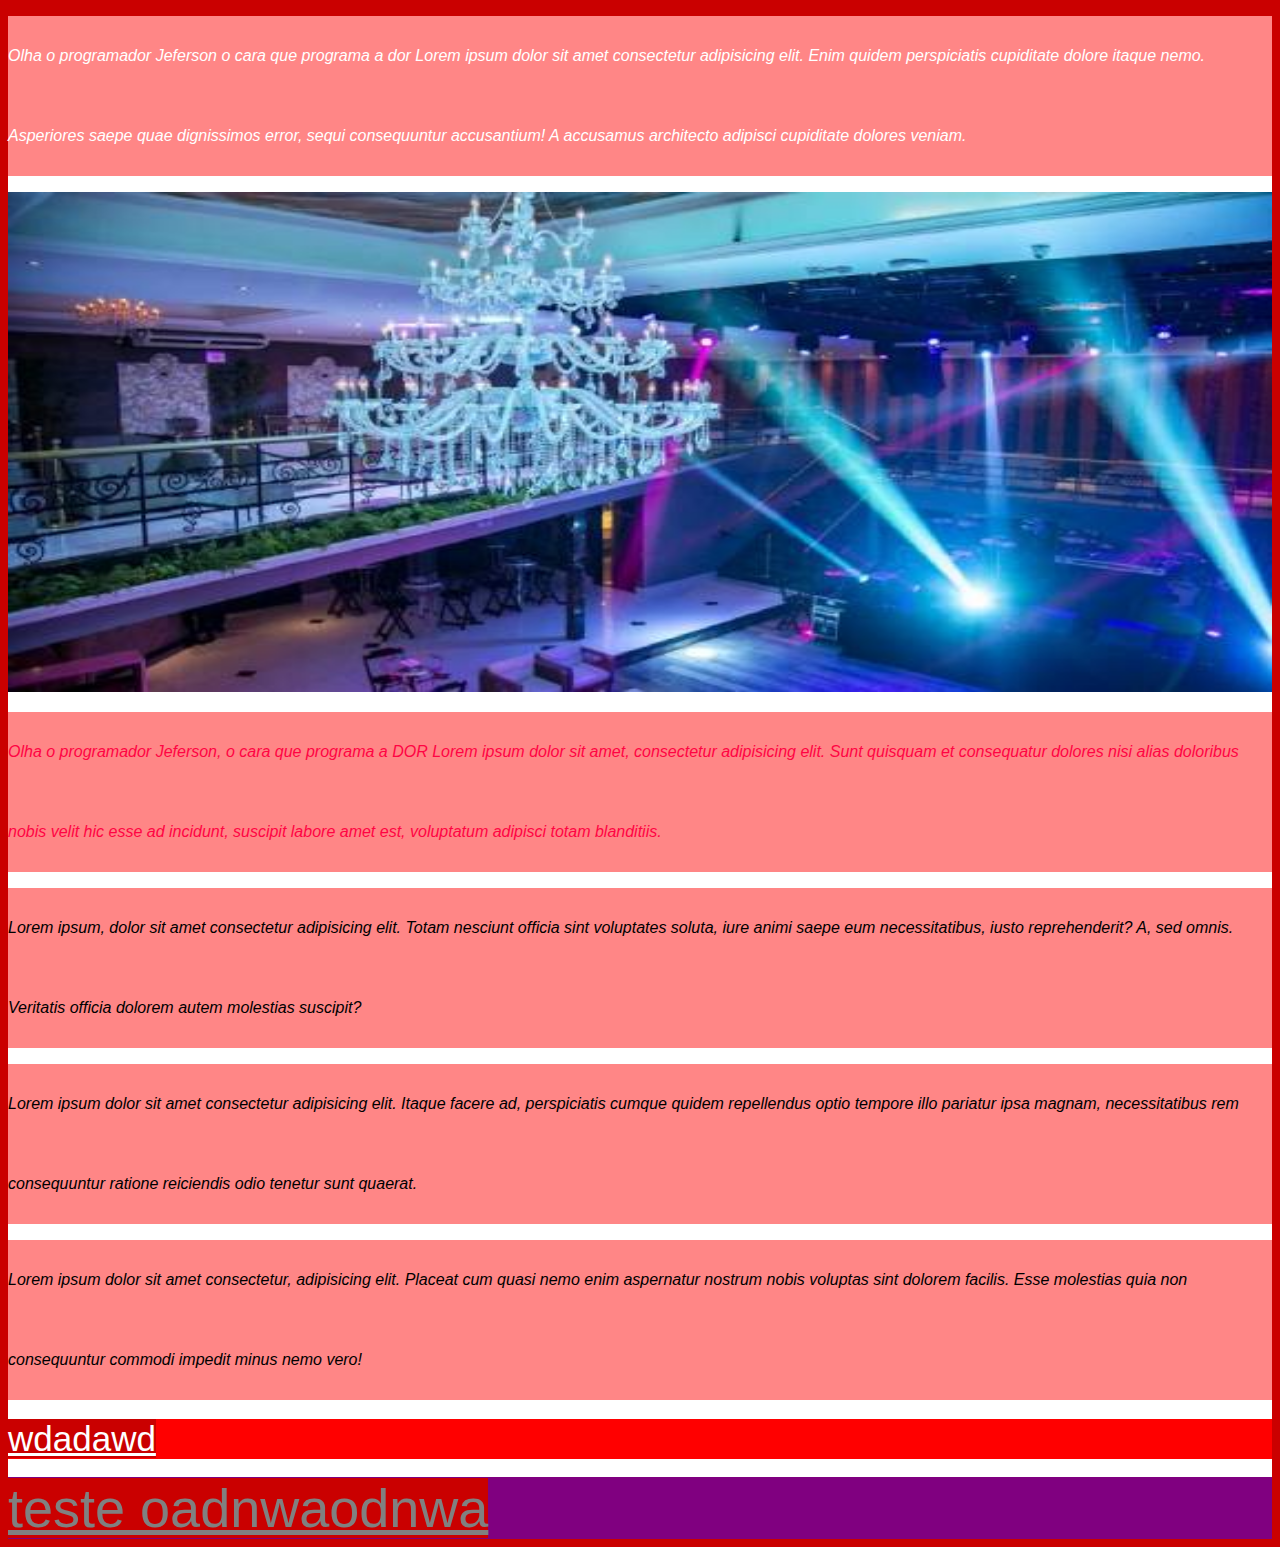
<file: CSS/CSS02-TEXTOS/index.html>
<!DOCTYPE html>
<html lang="en">
<head>
    <link rel="stylesheet" href="style.css">
    <meta charset="UTF-8">
    <meta name="viewport" content="width=device-width, initial-scale=1.0">
    <link rel="preconnect" href="https://fonts.googleapis.com">
<link rel="preconnect" href="https://fonts.gstatic.com" crossorigin>
<link href="https://fonts.googleapis.com/css2?family=Montserrat:ital,wght@0,100..900;1,100..900&display=swap" rel="stylesheet">
    <title>enemy of the state</title>
    <!--CSS incorporado-->
    <style>

    </style>
</head>
<body style="background-color: #ffffff;  font-family: Montserrat, sans-serif;">
    <p id="p1">Olha o programador Jeferson o cara que programa a dor Lorem ipsum dolor sit amet consectetur adipisicing elit. Enim quidem perspiciatis cupiditate dolore itaque nemo. Asperiores saepe quae dignissimos error, sequi consequuntur accusantium! A accusamus architecto adipisci cupiditate dolores veniam.</p> <img src="../CSS02-TEXTOS/vitrinni4.jpg" alt="">

    <div>
        <p id="p2">Olha o programador Jeferson, o cara que programa a DOR Lorem ipsum dolor sit amet, consectetur adipisicing elit. Sunt quisquam et consequatur dolores nisi alias doloribus nobis velit hic esse ad incidunt, suscipit labore amet est, voluptatum adipisci totam blanditiis.</p>
    </div>

   <!--teste-->
    <div class="divs">
        <p>Lorem ipsum, dolor sit amet consectetur adipisicing elit. Totam nesciunt officia sint voluptates soluta, iure animi saepe eum necessitatibus, iusto reprehenderit? A, sed omnis. Veritatis officia dolorem autem molestias suscipit?</p>
    </div>
    <div class="divs">
        <p>Lorem ipsum dolor sit amet consectetur adipisicing elit. Itaque facere ad, perspiciatis cumque quidem repellendus optio tempore illo pariatur ipsa magnam, necessitatibus rem consequuntur ratione reiciendis odio tenetur sunt quaerat.</p>
    </div>
    <div class="divs">
        <p>Lorem ipsum dolor sit amet consectetur, adipisicing elit. Placeat cum quasi nemo enim aspernatur nostrum nobis voluptas sint dolorem facilis. Esse molestias quia non consequuntur commodi impedit minus nemo vero!</p>
    </div>



<!--atividade-->

    <section id="section1">
        <h3 class="hclass"></h3>
        <a href="" id="a1">wdadawd</a>
    </section>


    <section id="section2">
        <h3 class="hclass"></h3>
        <a href="" id="a2">teste oadnwaodnwa</a>
    </section>


     

</body>
</html>
</file>
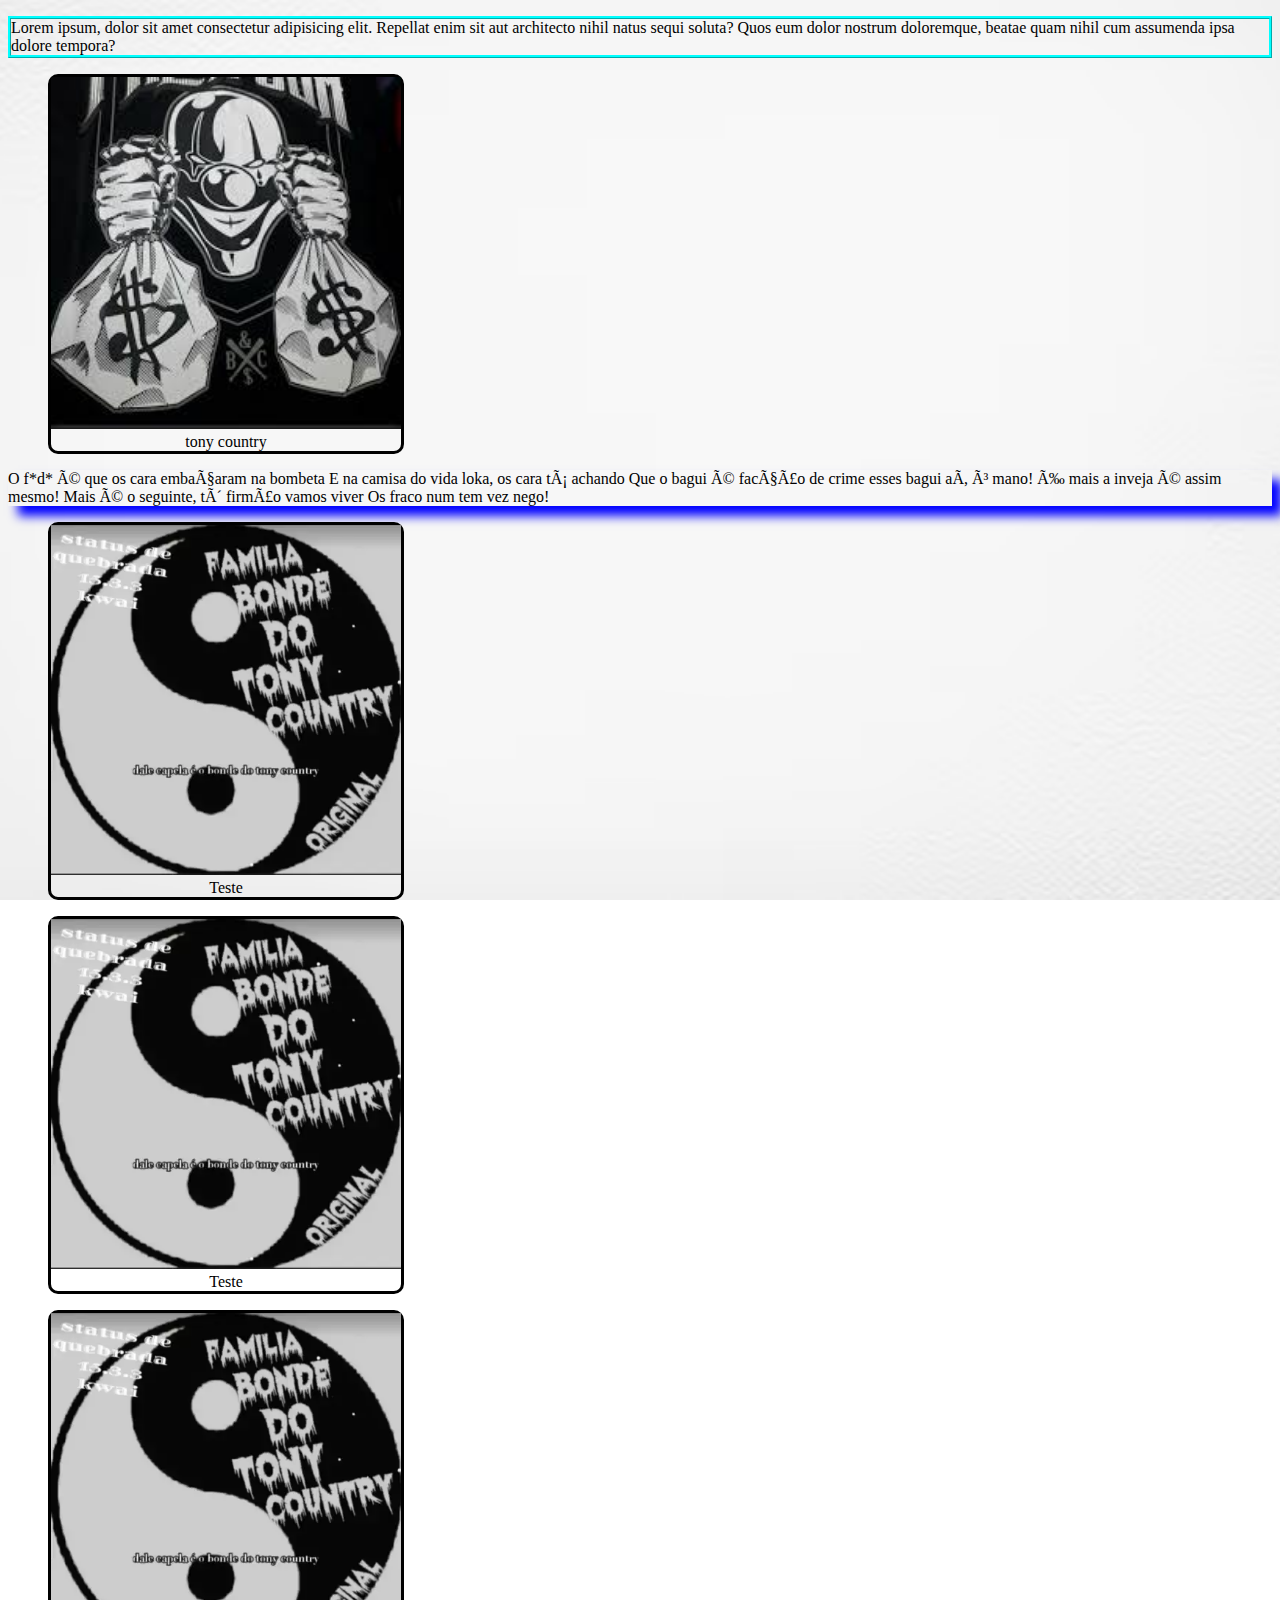
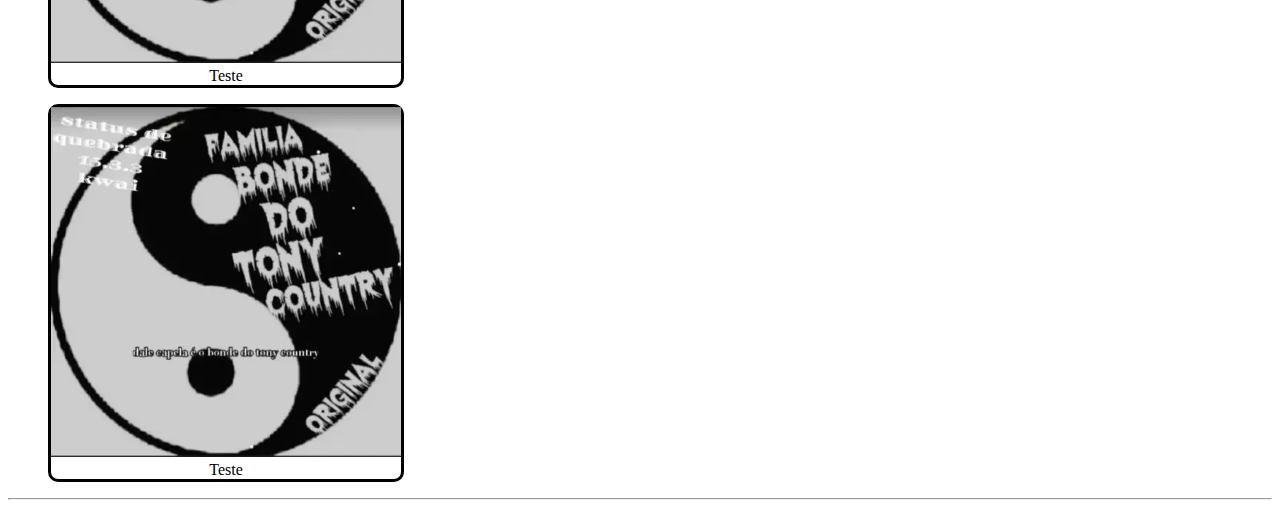
<file: CSS/CSS04-ExerciciosCasa/index.html>
<!DOCTYPE html>
<html lang="pt-br">
    <head>
        <meta charset="UFT-8">
        <link rel="stylesheet" href="style.css">
        <title>enemy of the state</title>
    </head>
    <body>
        <p id="p1">
            Lorem ipsum, dolor sit amet consectetur adipisicing elit. Repellat enim sit aut architecto nihil natus sequi soluta? Quos eum dolor nostrum doloremque, beatae quam nihil cum assumenda ipsa dolore tempora?
        </p>
        <figure>
        <img src="..//CSS04-ExerciciosCasa/xxx.png" alt="">
        <figcaption>tony country</figcaption>
        </figure>

        <p id="p2">
            O f*d* é que os cara embaçaram na bombeta
E na camisa do vida loka, os cara tá achando
Que o bagui é facção de crime esses bagui aí, ó mano!
É mais a inveja é assim mesmo!
Mais é o seguinte, tô firmão vamos viver
Os fraco num tem vez nego!
        </p>
        <figure>
        <img src="..//CSS04-ExerciciosCasa/image.png" alt="">
        <figcaption>Teste</figcaption>
        </figure>

        <figure>
            <img src="..//CSS04-ExerciciosCasa/image.png" alt="">
            <figcaption>Teste</figcaption>
        </figure>

        <figure>
            <img src="..//CSS04-ExerciciosCasa/image.png" alt="">
            <figcaption>Teste</figcaption>
        </figure>


        <figure>
            <img src="..//CSS04-ExerciciosCasa/image.png" alt="">
            <figcaption>Teste</figcaption>
        </figure>
        <hr>

    </body>
</html>
</file>
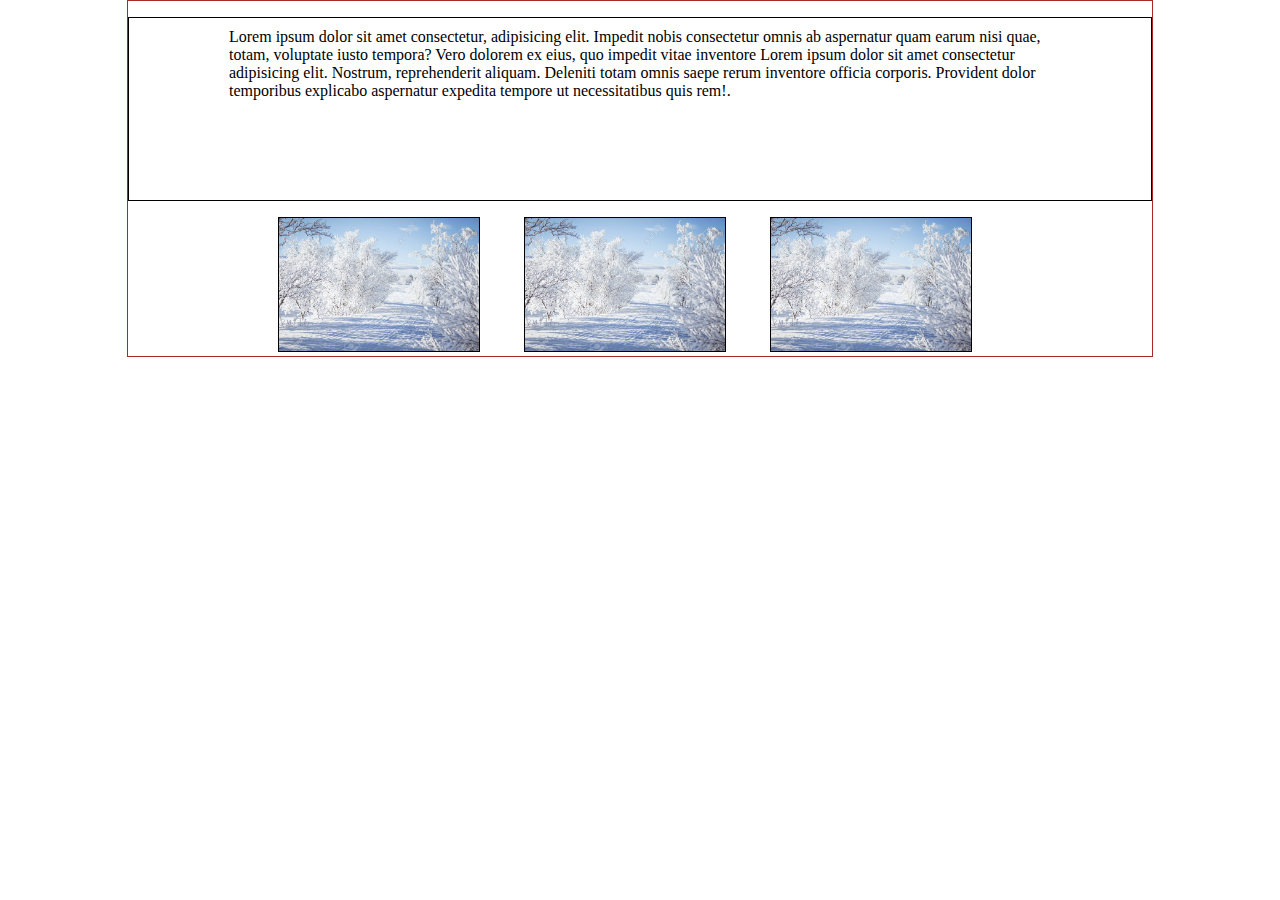
<file: CSS/CSS05-MaginXpadding/index.html>
<!DOCTYPE html><!-- Dizer o tipo de documento/
ele é ma tag de marcação unica-->
<html lang="PT-BR">
<head>
    <meta charset=" UTF-8">
    <title>Teste</title>
    <link rel="stylesheet" href="style.css">

    <head> <!-- Configuações -->
    <body>
        <p style="border: 1px solid black; ">Lorem ipsum dolor sit amet consectetur, adipisicing elit. Impedit nobis consectetur omnis ab aspernatur quam earum nisi quae, totam, voluptate iusto tempora? Vero dolorem ex eius, quo impedit vitae inventore Lorem ipsum dolor sit amet consectetur adipisicing elit. Nostrum, reprehenderit aliquam. Deleniti totam omnis saepe rerum inventore officia corporis. Provident dolor temporibus explicabo aspernatur expedita tempore ut necessitatibus quis rem!.</p>
        
        <img id="img1" style="border: 1px solid black; width: 200px;" src="./image.png" alt="">
        <img id="img2" style="border: 1px solid black; width: 200px;" src="./image.png" alt="">
        <img style="border: 1px solid black; width: 200px;" src="./image.png" alt="">
       
    </body><!-- Conteúdo que será apresentado para o usuário -->
</html>
</file>
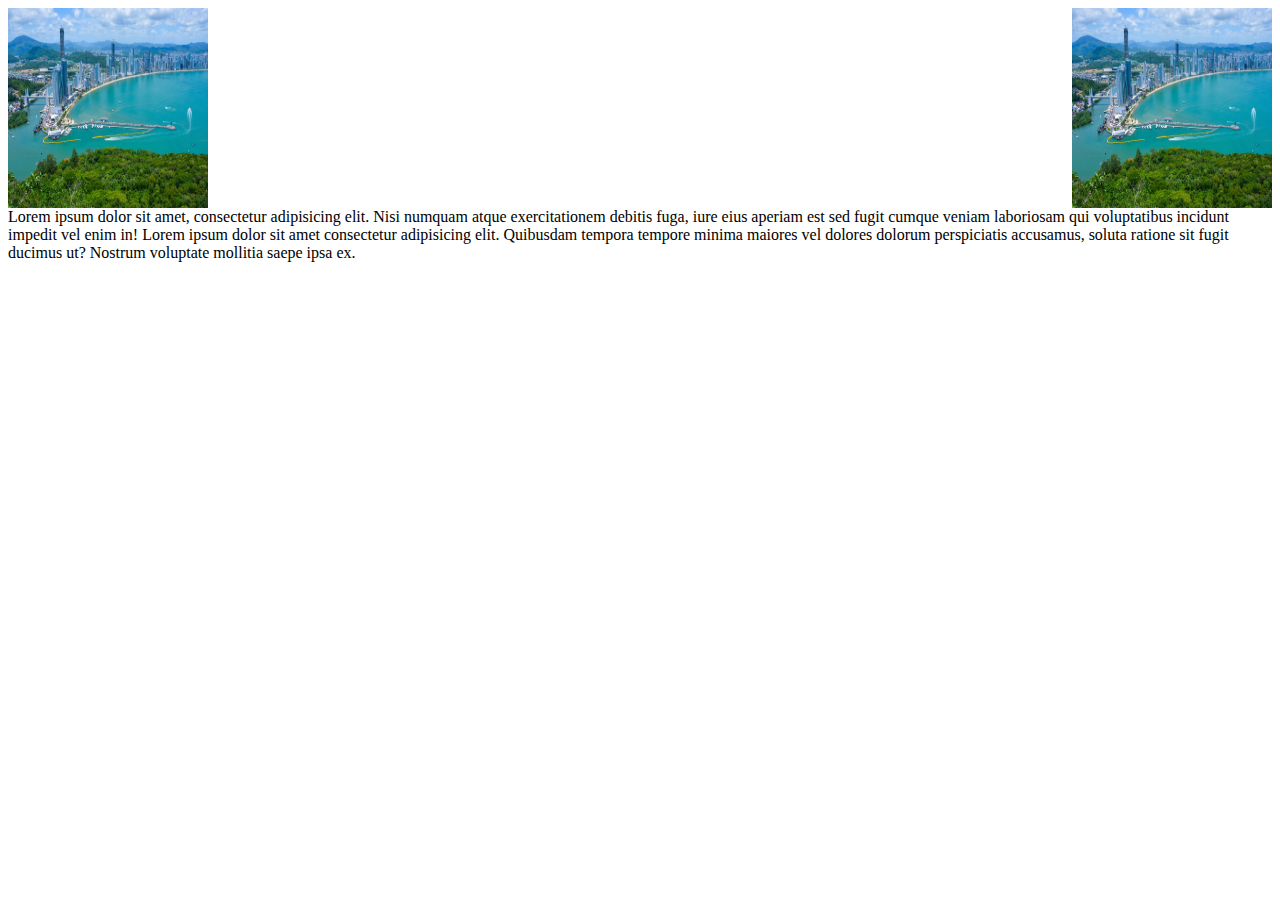
<file: CSS/CSS06-Float/index.html>
<!DOCTYPE html>
<html lang="en">
<head>
    <meta charset="UTF-8">
    <meta name="viewport" content="width=device-width, initial-scale=1.0">
    <link rel="stylesheet" href="./style.css">
    <title>enemy of the state</title>
</head>
<body>
    <img style="height: 200px; width: 200px; margin-right: 50px;" src="./image.png"alt="">
    <img id="img2" style="height: 200px; width: 200px;" src="./image.png"alt="">
    <p>Lorem ipsum dolor sit amet, consectetur adipisicing elit. Nisi numquam atque exercitationem debitis fuga, iure eius aperiam est sed fugit cumque veniam laboriosam qui voluptatibus incidunt impedit vel enim in! Lorem ipsum dolor sit amet consectetur adipisicing elit. Quibusdam tempora tempore minima maiores vel dolores dolorum perspiciatis accusamus, soluta ratione sit fugit ducimus ut? Nostrum voluptate mollitia saepe ipsa ex.</p>
</body>
</html>
</file>
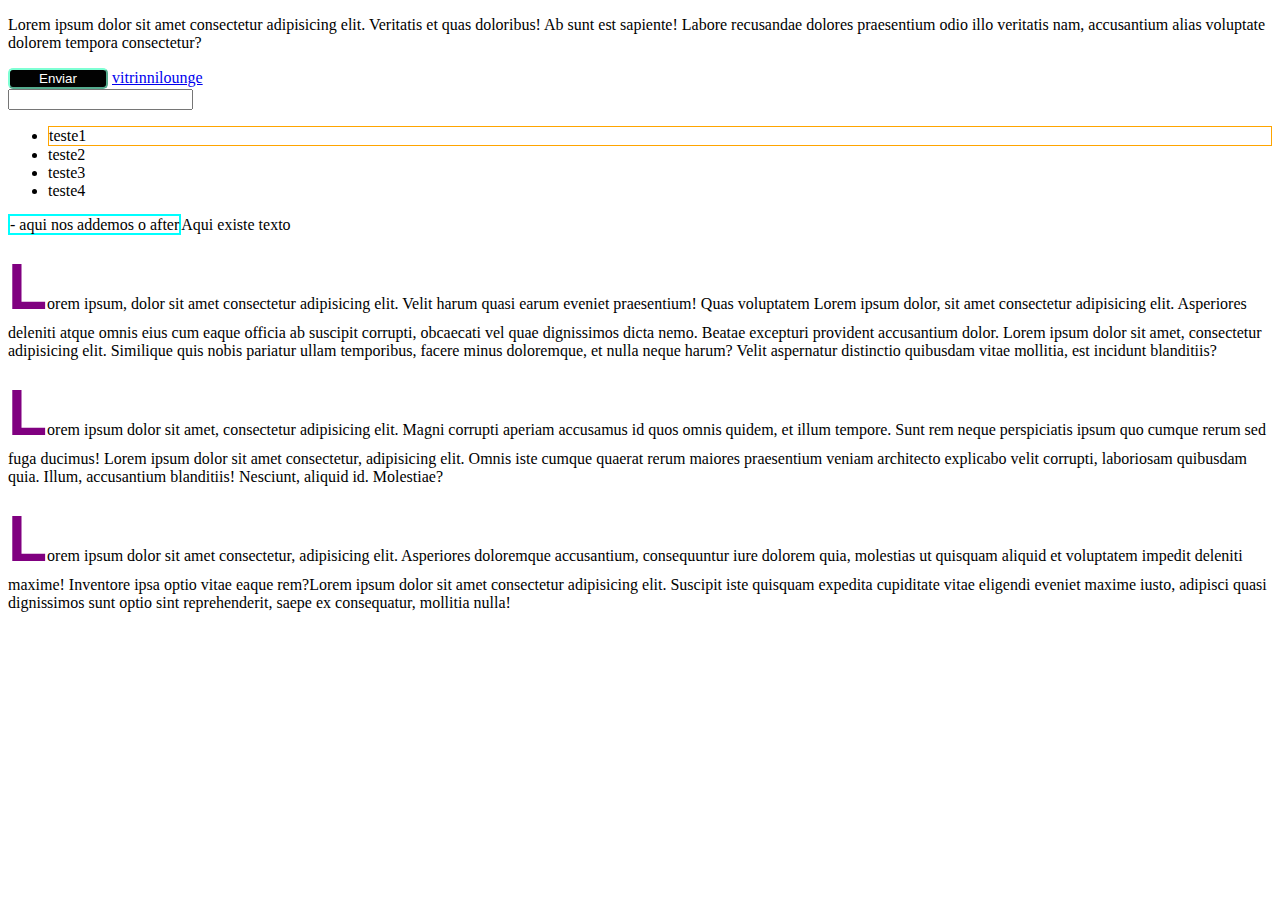
<file: CSS/CSS07-Pseudo/index.html>
<!DOCTYPE html>
<html lang="en">
<head>
    <meta charset="UTF-8">
    <meta name="viewport" content="width=device-width, initial-scale=1.0">
    <link rel="stylesheet" href="./style.css">
    <title>enemy of the state</title>
</head>
<body>
    <p id="p1">Lorem ipsum dolor sit amet consectetur adipisicing elit. Veritatis et quas doloribus! Ab sunt est sapiente! Labore recusandae dolores praesentium odio illo veritatis nam, accusantium alias voluptate dolorem tempora consectetur?</p>

    <button>Enviar</button>
    <a href="https://www.vitrinnilounge.com/home.php?filial=sp">vitrinnilounge</a> <br>

    <input type="digite aqui">

    <ul>
        <li>teste1</li>
        <li>teste2</li>
        <li>teste3</li>
        <li>teste4</li>
    </ul>
     
    <p id="p2">Aqui existe texto</p>

    
    <p class="P3">Lorem ipsum, dolor sit amet consectetur adipisicing elit. Velit harum quasi earum eveniet praesentium! Quas voluptatem Lorem ipsum dolor, sit amet consectetur adipisicing elit. Asperiores deleniti atque omnis eius cum eaque officia ab suscipit corrupti, obcaecati vel quae dignissimos dicta nemo. Beatae excepturi provident accusantium dolor. Lorem ipsum dolor sit amet, consectetur adipisicing elit. Similique quis nobis pariatur ullam temporibus, facere minus doloremque, et nulla neque harum? Velit aspernatur distinctio quibusdam vitae mollitia, est incidunt blanditiis?</p>

    <p class="P3">Lorem ipsum dolor sit amet, consectetur adipisicing elit. Magni corrupti aperiam accusamus id quos omnis quidem, et illum tempore. Sunt rem neque perspiciatis ipsum quo cumque rerum sed fuga ducimus! Lorem ipsum dolor sit amet consectetur, adipisicing elit. Omnis iste cumque quaerat rerum maiores praesentium veniam architecto explicabo velit corrupti, laboriosam quibusdam quia. Illum, accusantium blanditiis! Nesciunt, aliquid id. Molestiae?</p>

    <p class="P3">Lorem ipsum dolor sit amet consectetur, adipisicing elit. Asperiores doloremque accusantium, consequuntur iure dolorem quia, molestias ut quisquam aliquid et voluptatem impedit deleniti maxime! Inventore ipsa optio vitae eaque rem?Lorem ipsum dolor sit amet consectetur adipisicing elit. Suscipit iste quisquam expedita cupiditate vitae eligendi eveniet maxime iusto, adipisci quasi dignissimos sunt optio sint reprehenderit, saepe ex consequatur, mollitia nulla!</p>
</body>
</html>
</file>
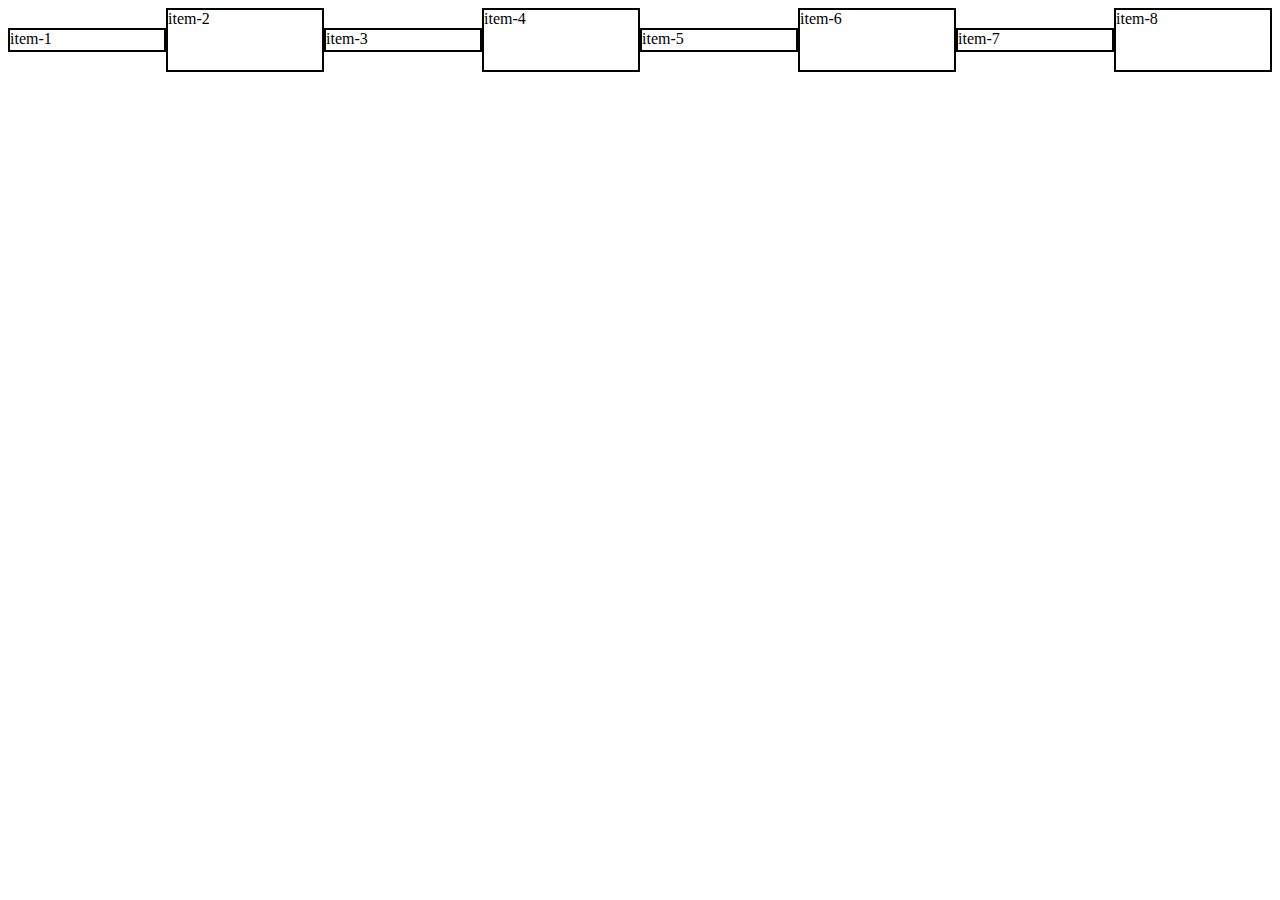
<file: CSS/CSS09-FLEXBOX/index.html>
<!DOCTYPE html>
<html lang="en">
<head>
    <meta charset="UTF-8">
    <meta name="viewport" content="width=, initial-scale=1.0">
    <link rel="stylesheet" href="style.css">
    <title>Document</title>
</head>
<body>
    <div id="container">
        <div class="item item-1">item-1</div>
        <div class="item item-2">item-2</div>
        <div class="item item-1">item-3</div>
        <div class="item">item-4</div>
        <div class="item item-1">item-5</div>
        <div class="item">item-6</div>
        <div class="item item-1">item-7</div>
        <div class="item">item-8</div>
    </div>
</body>
</html>
</file>
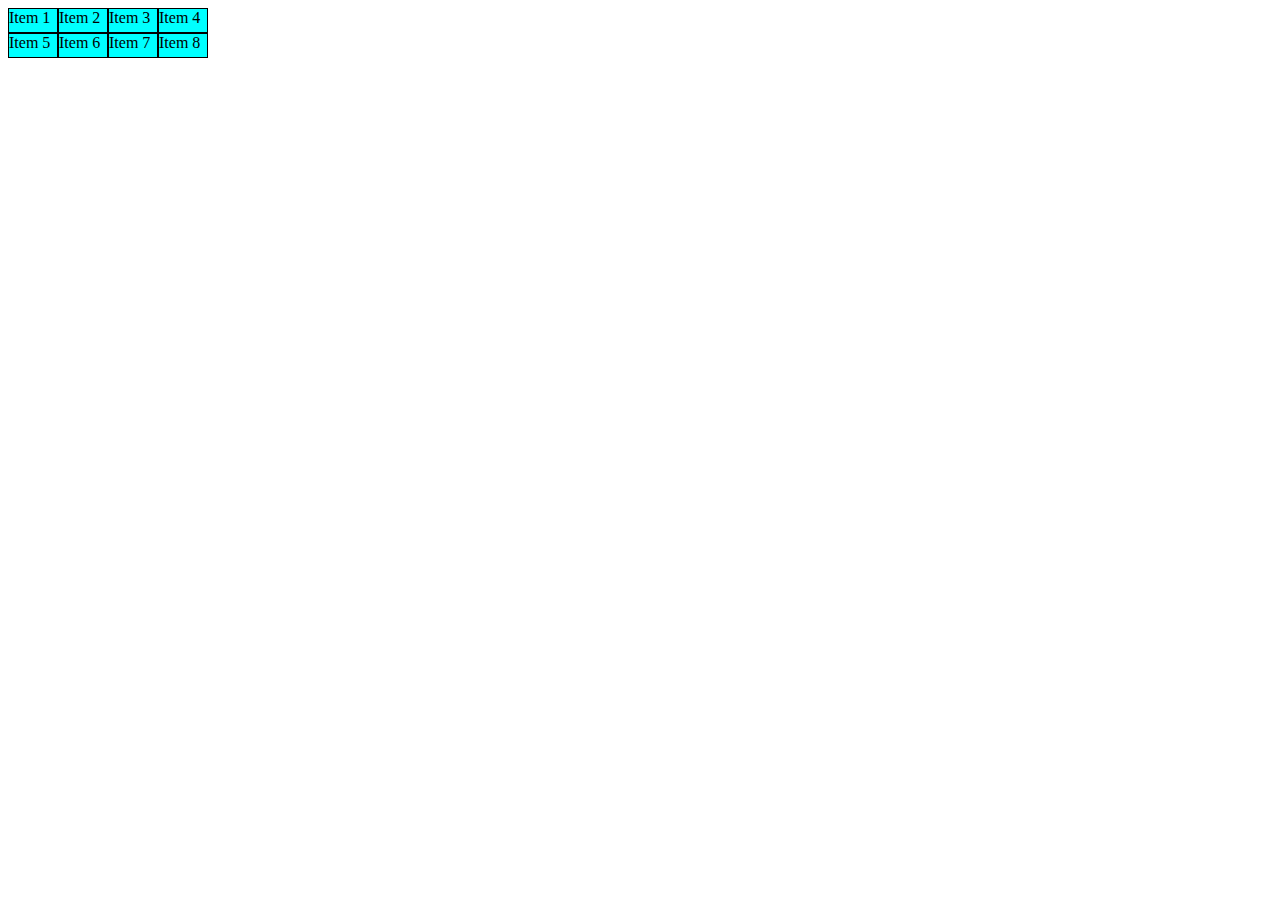
<file: CSS/CSS10-Grid/index.html>
<!DOCTYPE html>
<html lang="en">
<head>
    <meta charset="UTF-8">
    <meta name="viewport" content="width=device-width, initial-scale=1.0">
    <link rel="stylesheet" href="style.css">
    <title>Grid</title>
</head>
<body>
    <div class="container">
        <div class="Item">Item 1</div>
        <div class="Item">Item 2</div>
        <div class="Item">Item 3</div>
        <div class="Item">Item 4</div>
        <div class="Item">Item 5</div>
        <div class="Item">Item 6</div>
        <div class="Item">Item 7</div>
        <div class="Item">Item 8</div>
      
    </div>

</body>
</html>
</file>
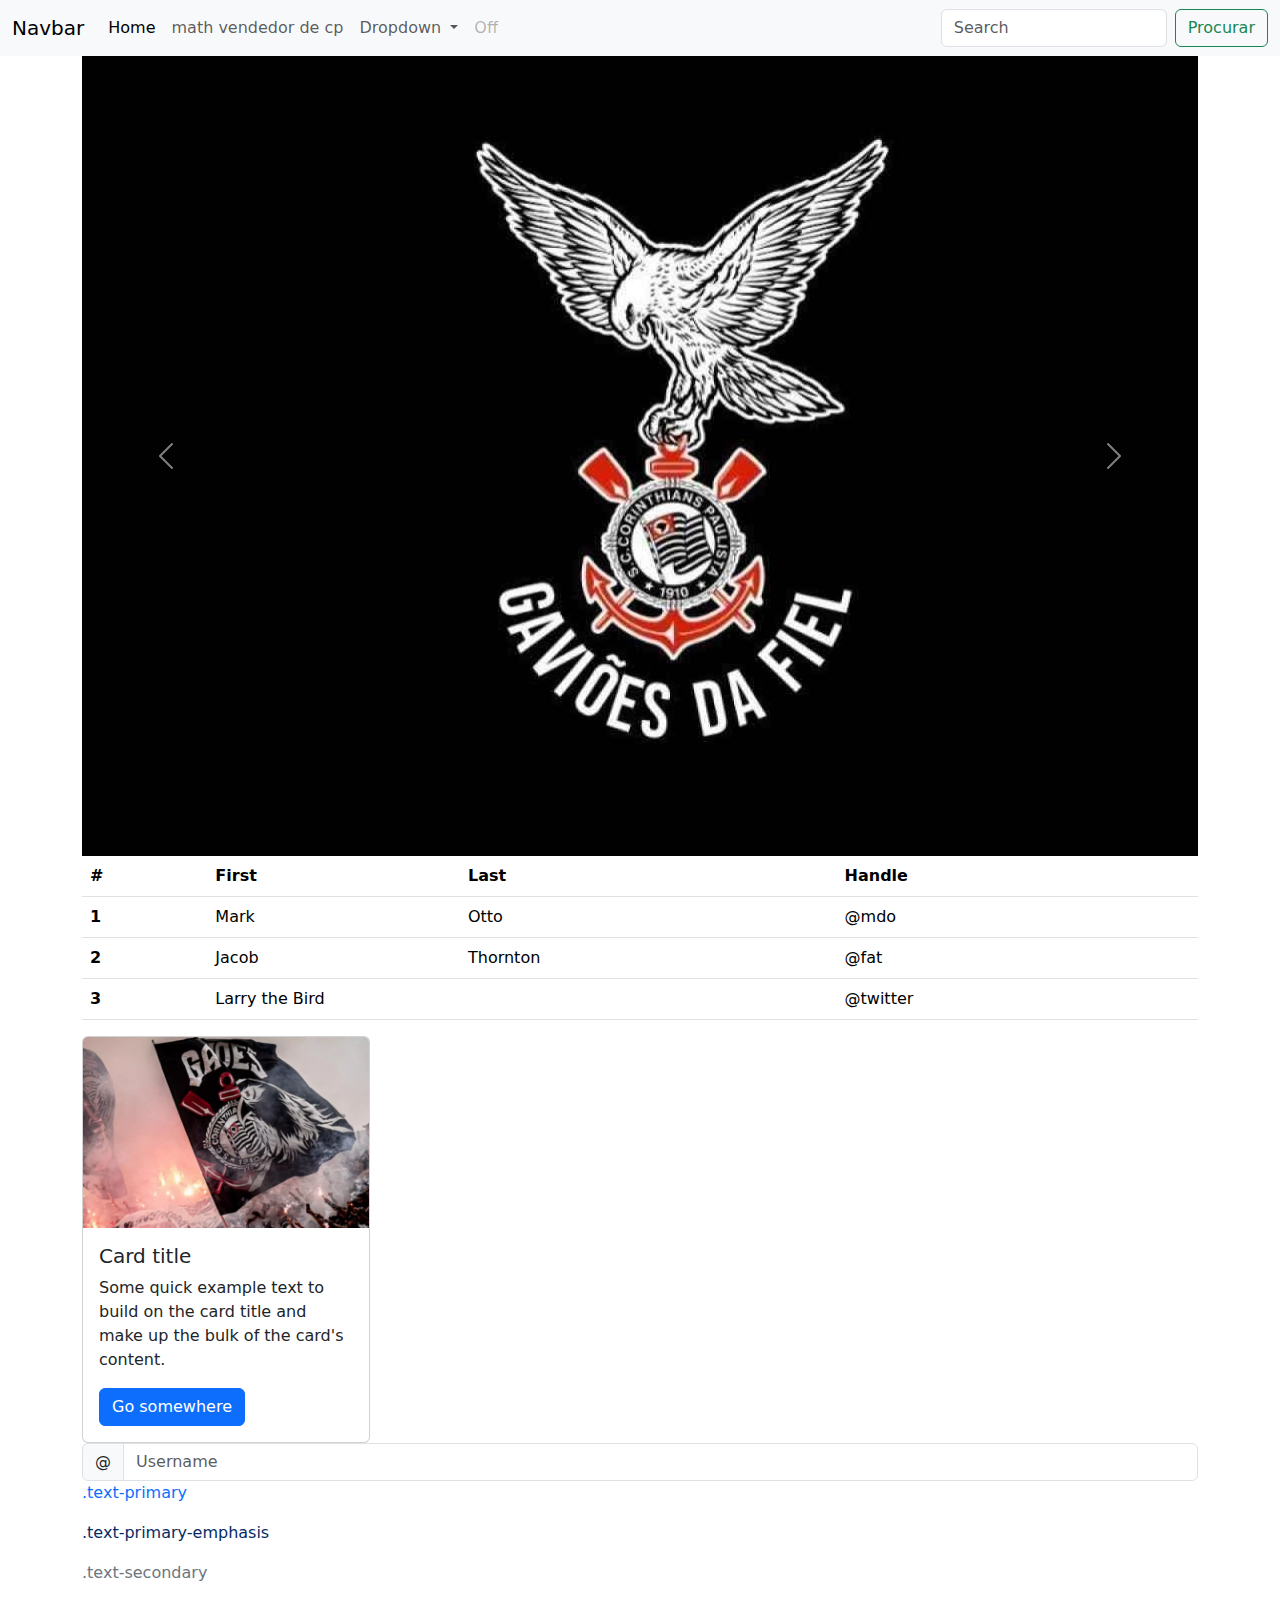
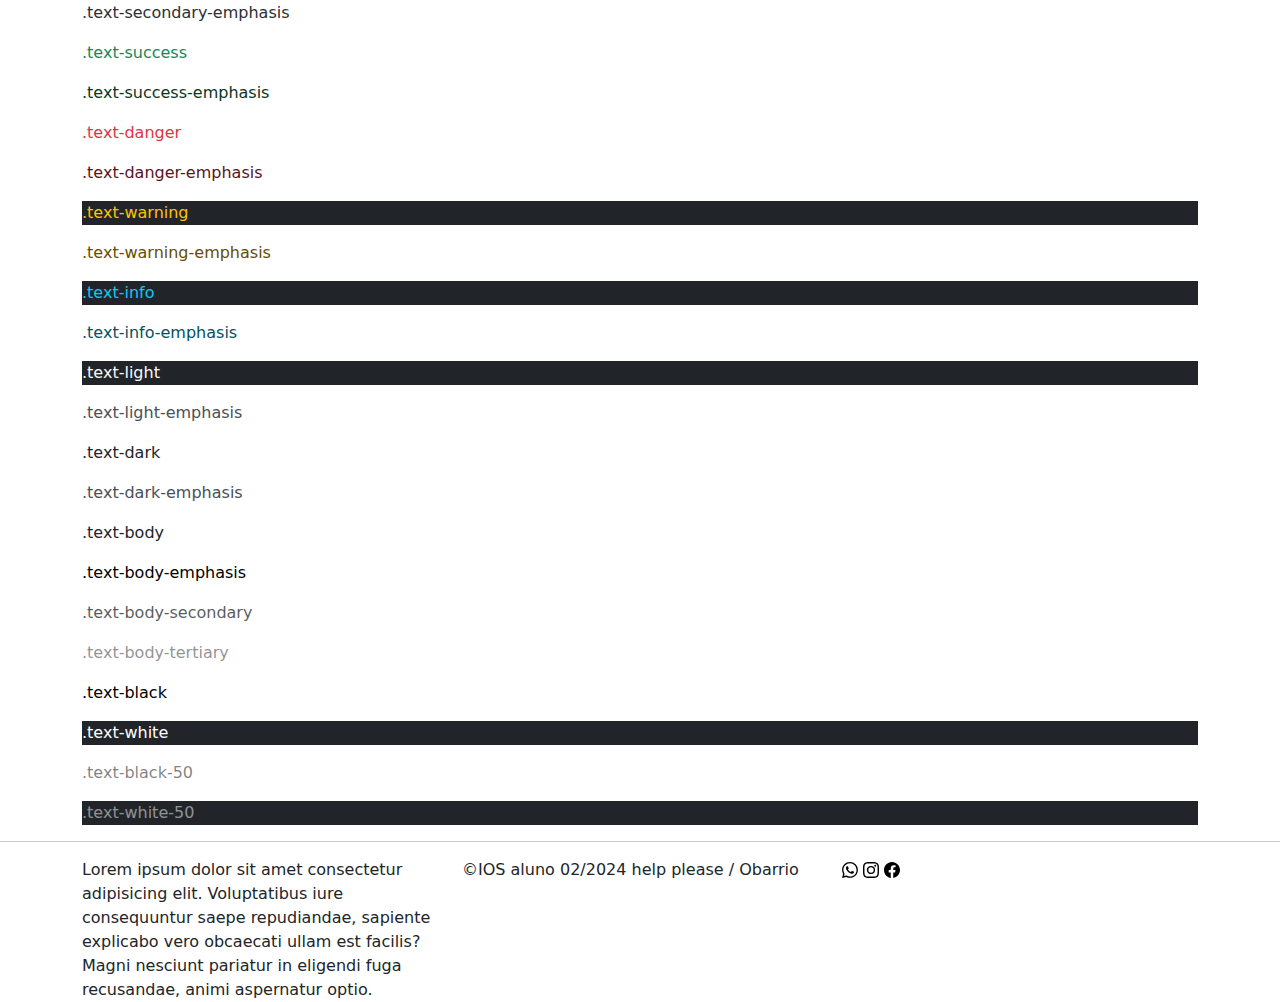
<file: CSS/CSS12-Bootstrap/index.html>
<!DOCTYPE html>
<html lang="en">

<head>
    <meta charset="UTF-8">
    <meta name="viewport" content="width=device-width, initial-scale=1.0">
    <link href="https://cdn.jsdelivr.net/npm/bootstrap@5.3.3/dist/css/bootstrap.min.css" rel="stylesheet"
        integrity="sha384-QWTKZyjpPEjISv5WaRU9OFeRpok6YctnYmDr5pNlyT2bRjXh0JMhjY6hW+ALEwIH" crossorigin="anonymous">
    <title>enemy of the state</title>
</head>

<body>
    <header>
        <nav class="navbar navbar-expand-lg bg-body-tertiary">
            <div class="container-fluid">
                <a class="navbar-brand" href="#">Navbar</a>
                <button class="navbar-toggler" type="button" data-bs-toggle="collapse"
                    data-bs-target="#navbarSupportedContent" aria-controls="navbarSupportedContent"
                    aria-expanded="false" aria-label="Toggle navigation">
                    <span class="navbar-toggler-icon"></span>
                </button>
                <div class="collapse navbar-collapse" id="navbarSupportedContent">
                    <ul class="navbar-nav me-auto mb-2 mb-lg-0">
                        <li class="nav-item">
                            <a class="nav-link active" aria-current="page" href="#">Home</a>
                        </li>
                        <li class="nav-item">
                            <a class="nav-link" href="#">math vendedor de cp</a>
                        </li>
                        <li class="nav-item dropdown">
                            <a class="nav-link dropdown-toggle" href="#" role="button" data-bs-toggle="dropdown"
                                aria-expanded="false">
                                Dropdown
                            </a>
                            <ul class="dropdown-menu">
                                <li><a class="dropdown-item" href="https://ios.org.br/">xXx</a></li>
                                <li><a class="dropdown-item" href="#">Another action</a></li>
                                <li>
                                    <hr class="dropdown-divider">
                                </li>
                                <li><a class="dropdown-item" href="https://ead.ios.org.br/">test</a></li>
                            </ul>
                        </li>
                        <li class="nav-item">
                            <a class="nav-link disabled" aria-disabled="true">Off</a>
                        </li>
                    </ul>
                    <form class="d-flex" role="search">
                        <input class="form-control me-2" type="search" placeholder="Search" aria-label="Search">
                        <button class="btn btn-outline-success" type="submit">Procurar </button>
                    </form>
                </div>
            </div>
        </nav>



        <main class="container">
            <div id="carouselExample" class="carousel slide">
                <div class="carousel-inner">
                    <div class="carousel-item active">
                        <img src="./1_gavioes_da_fiel_jpeg-29075451.jpeg" class="d-block" alt="...">
                    </div>
                    <div class="carousel-item">
                        <img src="./ff519f43fc0a6407237d961d0c8337c9.webp" class="d-block" alt="...">
                    </div>
                    <div class="carousel-item">
                        <img src="./images.jfif" class="d-block" alt="...">
                    </div>
                </div>
                <button class="carousel-control-prev" type="button" data-bs-target="#carouselExample"
                    data-bs-slide="prev">
                    <span class="carousel-control-prev-icon" aria-hidden="true"></span>
                    <span class="visually-hidden">Previous</span>
                </button>
                <button class="carousel-control-next" type="button" data-bs-target="#carouselExample"
                    data-bs-slide="next">
                    <span class="carousel-control-next-icon" aria-hidden="true"></span>
                    <span class="visually-hidden">Next</span>
                </button>
            </div>

            <table class="table">
                <thead>
                    <tr>
                        <th scope="col">#</th>
                        <th scope="col">First</th>
                        <th scope="col">Last</th>
                        <th scope="col">Handle</th>
                    </tr>
                </thead>
                <tbody>
                    <tr>
                        <th scope="row">1</th>
                        <td>Mark</td>
                        <td>Otto</td>
                        <td>@mdo</td>
                    </tr>
                    <tr>
                        <th scope="row">2</th>
                        <td>Jacob</td>
                        <td>Thornton</td>
                        <td>@fat</td>
                    </tr>
                    <tr>
                        <th scope="row">3</th>
                        <td colspan="2">Larry the Bird</td>
                        <td>@twitter</td>
                    </tr>
                </tbody>
            </table>

            <div class="card" style="width: 18rem;">
                <img src="./ff519f43fc0a6407237d961d0c8337c9.webp" class="card-img-top" alt="...">
                <div class="card-body">
                    <h5 class="card-title">Card title</h5>
                    <p class="card-text">Some quick example text to build on the card title and make up the bulk of the
                        card's content.</p>
                    <a href="http://telegram.com" class="btn btn-primary">Go somewhere</a>
                </div>
            </div>


            <div class="input-group flex-nowrap">
                <span class="input-group-text" id="addon-wrapping">@</span>
                <input type="text" class="form-control" placeholder="Username" aria-label="Username"
                    aria-describedby="addon-wrapping">
            </div>

            <p class="text-primary">.text-primary</p>
            <p class="text-primary-emphasis">.text-primary-emphasis</p>
            <p class="text-secondary">.text-secondary</p>
            <p class="text-secondary-emphasis">.text-secondary-emphasis</p>
            <p class="text-success">.text-success</p>
            <p class="text-success-emphasis">.text-success-emphasis</p>
            <p class="text-danger">.text-danger</p>
            <p class="text-danger-emphasis">.text-danger-emphasis</p>
            <p class="text-warning bg-dark">.text-warning</p>
            <p class="text-warning-emphasis">.text-warning-emphasis</p>
            <p class="text-info bg-dark">.text-info</p>
            <p class="text-info-emphasis">.text-info-emphasis</p>
            <p class="text-light bg-dark">.text-light</p>
            <p class="text-light-emphasis">.text-light-emphasis</p>
            <p class="text-dark bg-white">.text-dark</p>
            <p class="text-dark-emphasis">.text-dark-emphasis</p>

            <p class="text-body">.text-body</p>
            <p class="text-body-emphasis">.text-body-emphasis</p>
            <p class="text-body-secondary">.text-body-secondary</p>
            <p class="text-body-tertiary">.text-body-tertiary</p>

            <p class="text-black bg-white">.text-black</p>
            <p class="text-white bg-dark">.text-white</p>
            <p class="text-black-50 bg-white">.text-black-50</p>
            <p class="text-white-50 bg-dark">.text-white-50</p>

        </main>
        <hr>

        <footer class="container w-100">
            <div class="row">
                <div class="col">
                    Lorem ipsum dolor sit amet consectetur adipisicing elit. Voluptatibus iure consequuntur saepe repudiandae, sapiente explicabo vero obcaecati ullam est facilis? Magni nesciunt pariatur in eligendi fuga recusandae, animi aspernatur optio.
                </div>
                <div class="col">
                    &copy;IOS aluno 02/2024 help please / Obarrio
                </div>
                <div class="col">
                    <img src="./whatsapp.svg" alt="whatsapp">
                    <img src="./instagram.svg" alt="instagram">
                    <img src="facebook.svg" alt="facebook">
                </div>
            </div>
            
        </footer>
    </header>
    <script src="https://cdn.jsdelivr.net/npm/bootstrap@5.3.3/dist/js/bootstrap.bundle.min.js"
        integrity="sha384-YvpcrYf0tY3lHB60NNkmXc5s9fDVZLESaAA55NDzOxhy9GkcIdslK1eN7N6jIeHz"
        crossorigin="anonymous"></script>
</body>

</html>
</file>
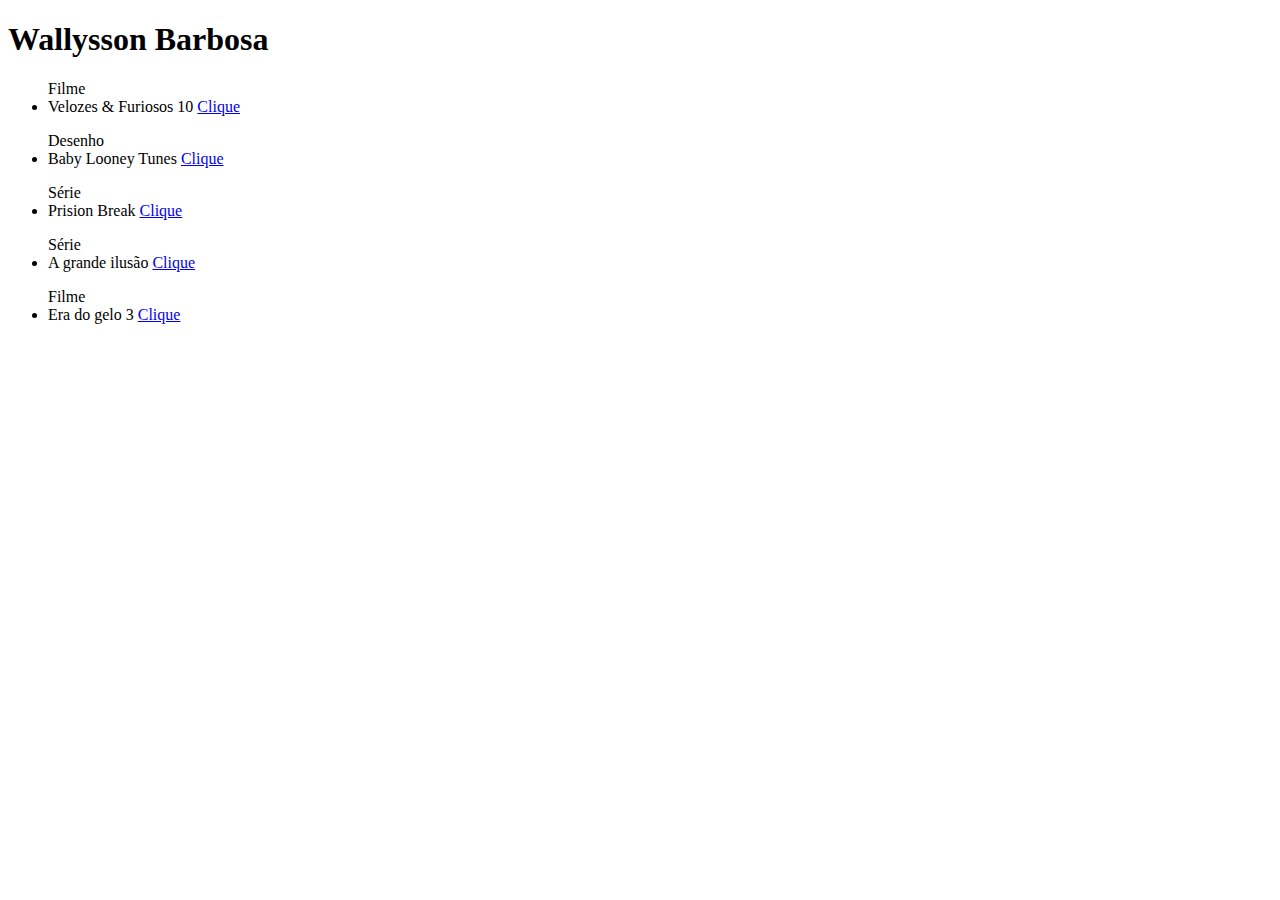
<file: HTML/HTML03-EXERCICIO/index.html>
<!DOCTYPE html>
<html>
    <head>
        <body>
            <h1>Wallysson Barbosa</h1>
            <p> <p>

            </p>
            <ul>
                <dt>Filme</dt>
                <li>Velozes & Furiosos 10 <a href="https://www.primevideo.com/dp/amzn1.dv.gti.e4bc6fae-9603-4bad-8431-de39c93fdd6d?autoplay=0&ref_=atv_cf_strg_wb">Clique</a></li> <p></p>
                <dt>Desenho</dt>
                <li>Baby Looney Tunes <a href="https://play.max.com/video/watch/ac2d8c87-5223-4740-ab30-9a4b42cf20d2/b22c113e-188c-465a-8bea-e5904808b067">Clique</a></li><p></p>
                <dt>Série</dt>
                <li>Prision Break <a href="https://www.disneyplus.com/pt-br/browse/entity-9b2e7bd8-720e-46c3-aaff-c2a3119e4ff2?distributionPartner=google">Clique</a></li> <p></p>
                <dt>Série</dt>
                <li>A grande ilusão <a href="https://www.netflix.com/watch/81637271?source=35">Clique</a></li> <p></p>
                <dt>Filme </dt>
                <li>Era do gelo 3 <a href="https://www.netflix.com/watch/70107121?trackId=14193325&tctx=16%2C0%2C3be49aab-33d5-49cc-84ec-55d5da8afb13-83041807%2CNES_016AFB15F34716436E897265FD972F-1FB8CC6BB030CA-A237249849_p_1724342084744%2CNES_016AFB15F34716436E897265FD972F_p_1724342084744%2C%2C%2C%2C%2CVideo%3A70107121%2CdetailsPagePlayButton">Clique</a></li> <p></p>
            </ul>
        </body>
    </head>
</html>
</file>
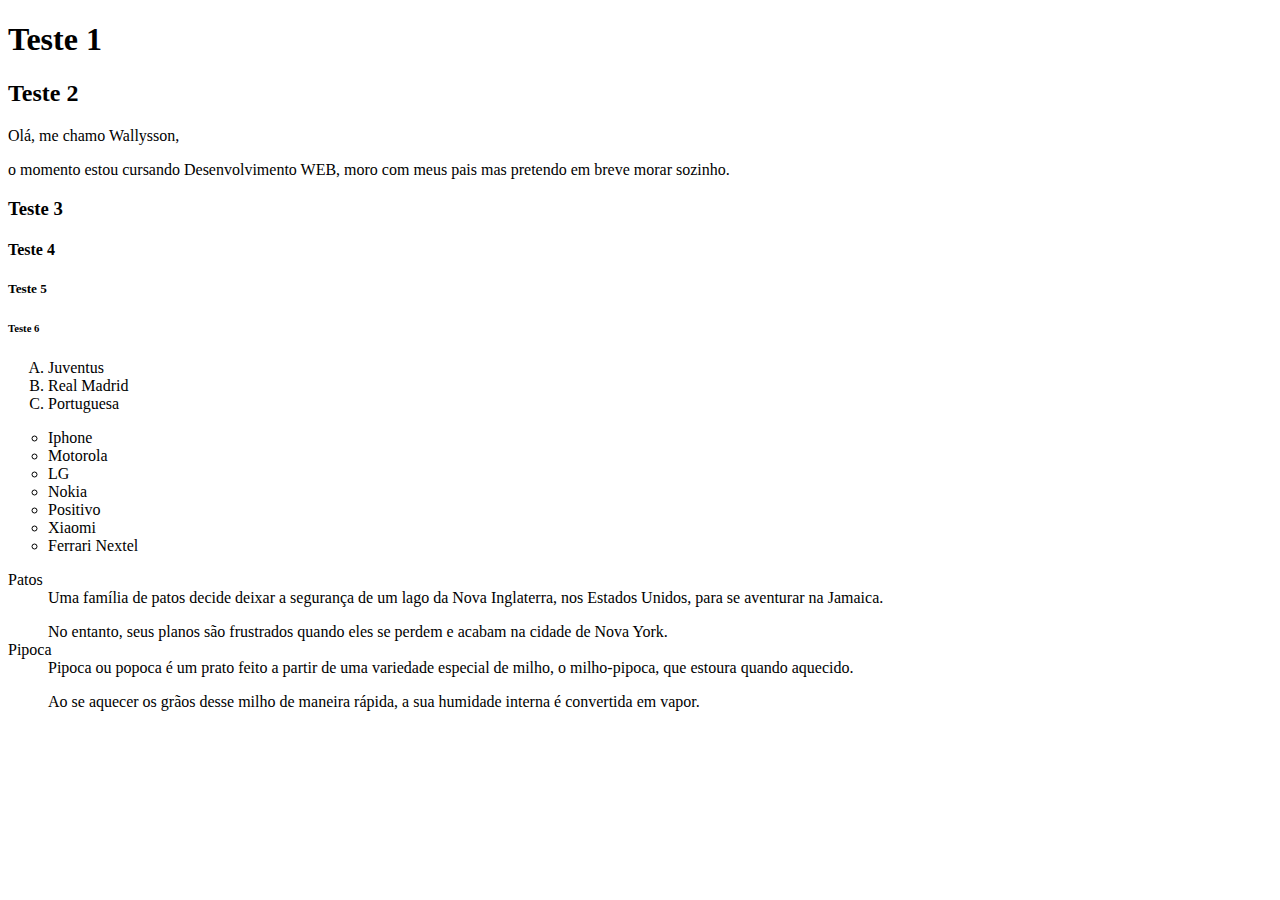
<file: HTML/HTML03-Paragrafos/index.html>
<!DOCTYPE html> 
<html lang="pt-br">
  <head>
<meta charset="UTF-8">
<title>enemy of the state</title>

    </head>
    <body>
        <h1>Teste 1</h1>
        <h2>Teste 2</h2>
        <p>Olá, me chamo Wallysson,<p></p> o momento estou cursando Desenvolvimento WEB, moro com meus pais mas pretendo
        em breve morar sozinho.
    </p>
        <h3>Teste 3</h3>
        <h4>Teste 4</h4>
        <h5>Teste 5</h5>
        <h6>Teste 6</h6>
        <!-- Escreva brevemente sobre você-->
        <!-- Lista ordenada-->
        <ol type="A">
            <li>Juventus</li>
            <li>Real Madrid</li>
            <li>Portuguesa</li>
        </ol>

        <ul type="circle">
            <li>Iphone</li>
            <li>Motorola</li>
            <li>LG</li>
            <li>Nokia</li>
            <li>Positivo</li>
            <li>Xiaomi</li>
            <li>Ferrari Nextel</li>
        </ul>
        <dl>
            <dt>Patos</dt>
            <dd>Uma família de patos decide deixar a segurança de um lago da Nova Inglaterra, nos Estados Unidos, para se aventurar na Jamaica.<p></p> No entanto, seus planos são frustrados quando eles se perdem e acabam na cidade de Nova York.</dd>
            <dt>Pipoca</dt>
            <dd>Pipoca ou popoca é um prato feito a partir de uma variedade especial de milho, o milho-pipoca, que estoura quando aquecido.<p></p> Ao se aquecer os grãos desse milho de maneira rápida, a sua humidade interna é convertida em vapor.</dd>
        </dl>

    </body>
</html>
</file>
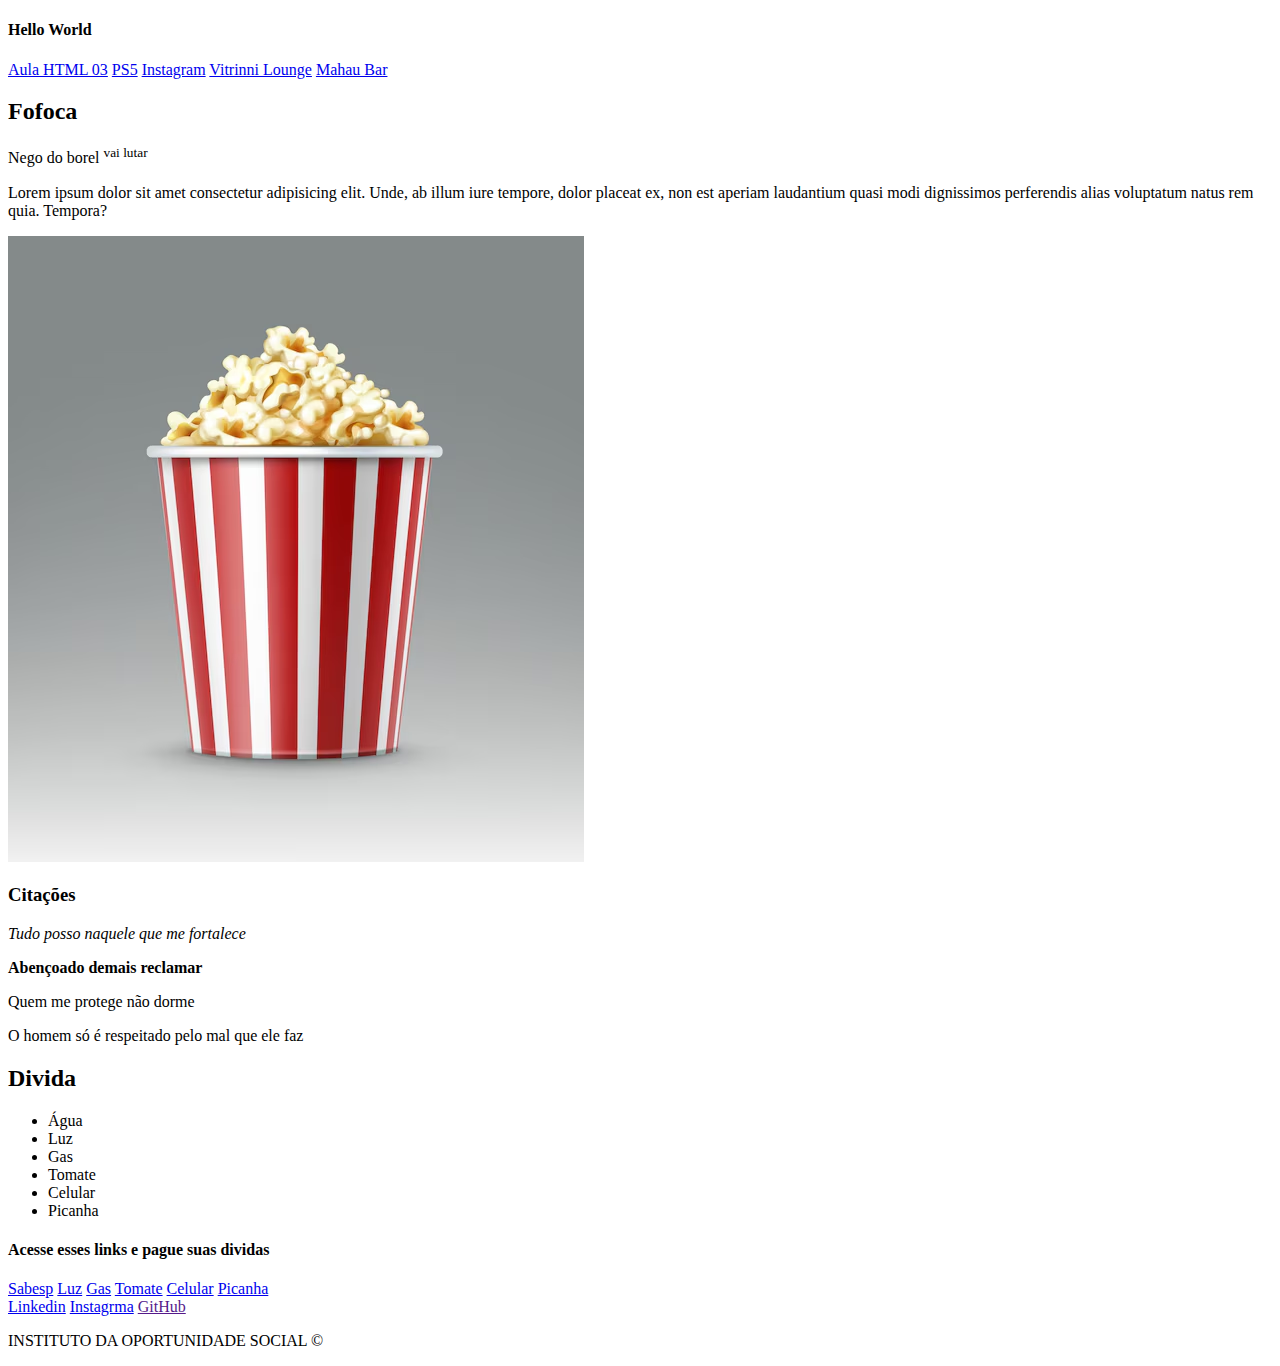
<file: HTML/HTML04-ESTRUTURAIS/index.html>
<!DOCTYPE html>
<html long="pt-br">
    <head>
        <meta chorset="UTF-8>">
    </head>
    <body>
        <header>
            <h4>Hello World</h4> 
            <nav>
                <a href="../HTML03-Paragrafos/index.html" >Aula HTML 03</a>
                <a href="https://pt-br.facebook.com/" >PS5</a>
                <a href="https://www.instagram.com/" >Instagram</a>
                <a href="https://www.vitrinnilounge.com/home.php?filial=sp" >Vitrinni Lounge</a>
                <a href="https://mahaubar.com.br/" >Mahau Bar</a>
            </nav>
        </header>
        <main>
            <article>
                <header>
                    <h2>Fofoca</h2>
                </header>
                <p>Nego do borel <sup>vai lutar</sup></p>
                <p>Lorem ipsum dolor sit amet consectetur adipisicing elit. Unde, ab illum iure tempore, dolor placeat ex, non est aperiam laudantium quasi modi dignissimos perferendis alias voluptatum natus rem quia. Tempora?</p>
            </article>
            <div>
                <section>
                    <img src="../HTML04-ESTRUTURAIS/balde-listrado-de-branco-e-vermelho-de-vetor-de-graos-de-pipoca-close-up-vista-lateral-isolado-em-fundo-cinza_1284-47315.avif" alt="Tem um balde vermelho e branco cheio de pipoca"
                </section>
                
                <section>
                    <h3>Citações</h3>
                    <p><i>Tudo posso naquele que me fortalece</i></p>
                    <p><strong>Abençoado demais reclamar</strong></p>
                    <p>Quem me protege não dorme</p>
                    <p>O homem só é respeitado pelo mal que ele faz</p>
                </section>
            </div>
            <h2>Divida</h2>
            
            <ul>
                <li>Água</li>
                <li>Luz</li>
                <li>Gas</li>
                <li>Tomate</li>
                <li>Celular</li>
                <li>Picanha</li>
            </ul>

            <nav>
                <h4>Acesse esses links e pague suas dividas</h4>
                <a href="https://www.sabesp.com.br/">Sabesp</a>
                <a href="https://www.enel.com.br/pt.html">Luz</a>
                <a href="https://www.ultragaz.com.br/">Gas</a>
                <a href="https://www.andorinhahiper.com.br/">Tomate</a>
                <a href="https://www.apple.com/br/">Celular</a>
                <a href="https://www.swift.com.br/">Picanha</a>
            </nav>
        </main>

        <footer>
            <a href="https://br.linkedin.com/in/w%C3%A1llysson-julio-ramos-da-silva-5480191b5/en?trk=people-guest_people_search-card">Linkedin</a>  
            <a href="https://www.instagram.com/wsprivx/">Instagrma</a>
            <a href="">GitHub</a>
            <p>INSTITUTO DA OPORTUNIDADE SOCIAL &#169;</p>
        </footer>

    </body>
</html>
</file>
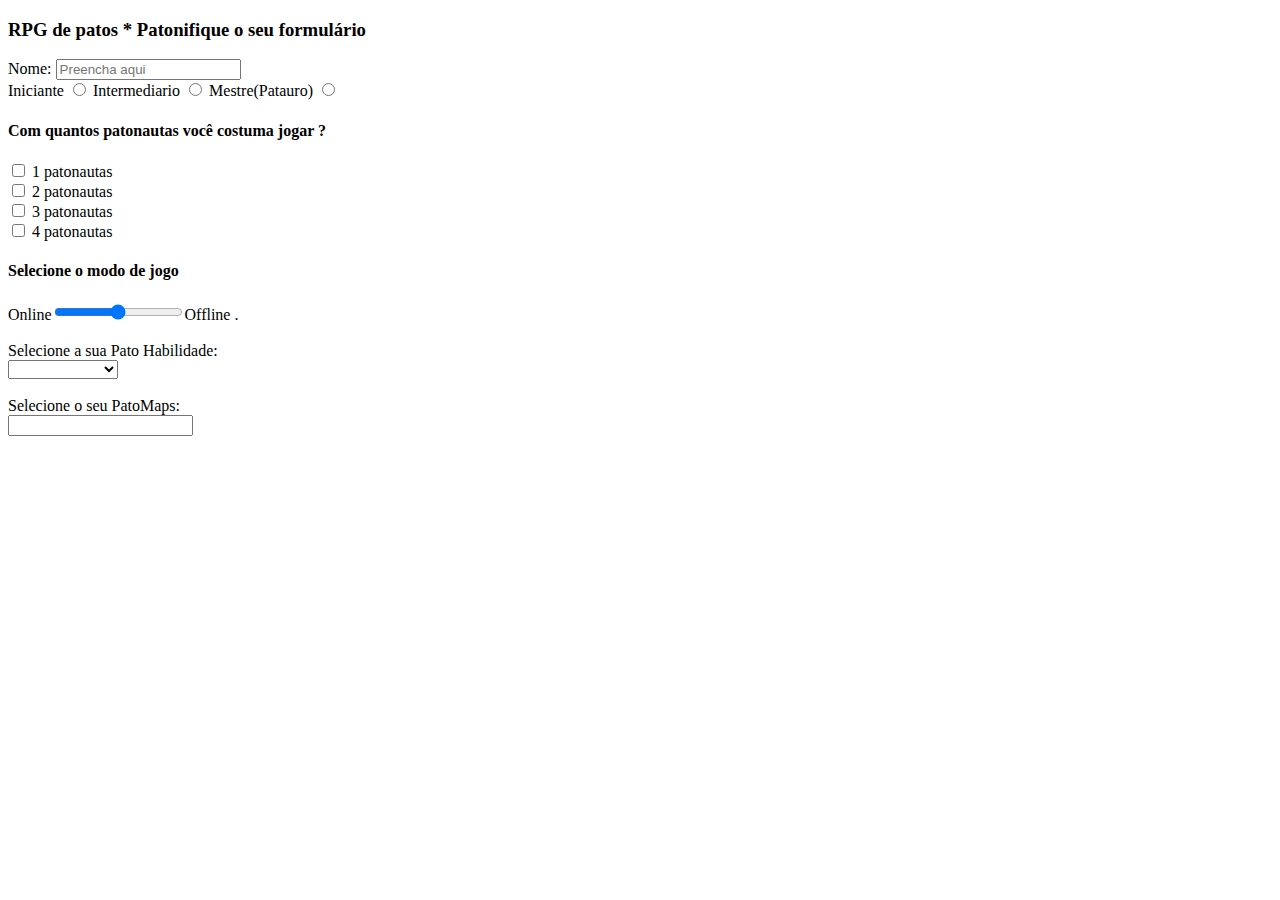
<file: HTML/HTML07-FORM/index.html>
<!DOCTYPE html>
<html lang="pt-br">
        <head>
        <meta charset=" UTF-8">
        </head>
        <body>
        <!--formularios para jogar RPG com patos-->
        <h3>RPG de patos * Patonifique o seu 
            formulário</h3>
        <form action="">
            <!--nome-->
        <label for="">Nome:</label> <!--placeholder para inserir dentro do campo-->
        <input type="number" placeholder="Preencha aqui">
        
        <br>
        
        <!--nivel de conhecimaneto sobre patos (iniciante/intermediariomestre)-->
        <label for="Iniciante">Iniciante</label>
        <input type="radio" id="Iniciante" name="nivel">

        <label for="Intermediario">Intermediario</label>
        <input type="radio" id="Intermediario" name="nivel">

        <label for="Mestre">Mestre(Patauro)</label>
        <input type="radio" id="Mestre" name="nivel">
        
        <br>
        <!--Informar com quantas pessoas ele gosta de jogar-->
        <h4>Com quantos patonautas você costuma jogar ?</h4>
        <input type="checkbox">
        <label for="">1 patonautas</label> <br>

        <input type="checkbox">
        <label for="">2 patonautas</label> <br>

        <input type="checkbox">
        <label for="">3 patonautas</label> <br>

        <input type="checkbox">
        <label for="">4 patonautas</label> <br>

        <!--Selecionar se prefere jogar online ou offline-->
        <h4>Selecione o modo de jogo</h4>
        Online<input type="range">Offline

        <!--select -->.
        <br> <br>
        
        <label for="">Selecione a sua Pato Habilidade:</label> <br>
        <select name="" id="">
            <option value=""></option>
            <option value="">Pato Dev</option>
            <option value="">Pato Guerreiro</option>
            <option value="">Pato Man</option>
            <option value="">Pato Life</option>
            <option value="">Pato Pombo</option>
            <option value="">Pato Sauro</option>
            <option value="">Pato Mago</option>
            <option value="">Pato Rich</option>
        </select>

        <br><br>

        <label for="">Selecione o seu PatoMaps:</label> <br>
        <input type="text" autocomplete="on" list="área">
        <datalist id="área">
            <option value="PatoBrizzier"></option>
            <option value="PatoWhite"></option>
            <option value="PatoCity"></option>
            <option value="PatoPark"></option>
            <option value="PatoBlack"></option>
        </datalist>

        </form>
        </body>
</html>
</file>
<file: CSS/CSS02-TEXTOS/style.css>
p{
    font-weight: 500;
    color: rgb(0, 0, 0);
    background-color: rgb(255, 134, 134);
    font-style: italic;
    line-height: 500%;
    font-size: 100%;
    
}

img{
    height: 500px;
    width: 100%;
}

#paragrafo{
    font-size: 6rem;
}


#p1{
    color: white;
}

#p2{
    color: rgb(255, 4, 67);
}

.divs{
    background-color: rgb(255, 255, 255);
}

* {
    background-color: rgb(202, 0, 0);
    font-family: 'Lucida Sans', 'Lucida Sans Regular', 'Lucida Grande', 'Lucida Sans Unicode', Geneva, Verdana, sans-serif;
} 

#section1{
    background-color: red;
}

#section2{
    background-color: purple;
}

.hclass{
    color: green;
    background-color: white;
}

#a1{
    color: white;
    font-size: 35px;
}

#a2{
    color: gray;
    font-size: 54px;
}
</file>
<file: CSS/CSS04-ExerciciosCasa/style.css>
body{
    background-image: url("./uma-parede-branca-com-um-fundo-branco-que-diz-a-palavra-citacao-sobre-ele_994023-371201.avif");
    background-position: 50%;
    background-attachment: fixed;
    background-size: cover;
}

#p1{
    border-width: 3px;
    border-color: rgb(0, 255, 255);
    border-style: ridge;
}

#p2{
    box-shadow: 10px 10px 10px blue;

}

figure{
    border: 3px solid;
    width: 350px;
    border-radius: 10px;
}

img{
    width: 350px;
}



figcaption{
    text-align: center;
}
</file>
<file: CSS/CSS05-MaginXpadding/style.css>
body{
    margin: auto;
    padding: auto;
    width: 80%;
    border: 1px solid brown;
}

p{
    /*padding-top: 50px;
    padding-bottom: 100px;
    padding-right: 100px;
    padding-left: 20px;*/
    padding-left: 20%;
    padding-right: 20%;

    padding: 10px 100px 100px ;

}

#img1{
    margin-left: 150px;
    
}

#img2{
    margin-left: 40px;
    margin-right: 40px;
}
</file>
<file: CSS/CSS06-Float/style.css>
img{
    float: left;
}

#img2{
    float: right;
}

p{
    clear: both;
}
</file>
<file: CSS/CSS07-Pseudo/style.css>
button{
    background-color: rgb(2, 2, 2);
    color: white;
    width: 100px;
    border-radius: 5px;
    border-color: aquamarine;

}

button:hover{
    background-color: aquamarine;
    color: white;
    border-color: black;
    cursor: pointer
}

#p1:hover{
    background-color: aliceblue;
    cursor: pointer;
}

input:focus{
    background-color: red;
}

li:nth-of-type(1){
    border: 1px solid orange;
}

#p2::before{
    content: " - aqui nos addemos o after";
    border: 2px solid aqua;
}

.P3::first-letter{
    font-size: 4em;
    color: purple;
    font-family: Verdana, Geneva, Tahoma, sans-serif;
    font-weight: 800;
}
</file>
<file: CSS/CSS09-FLEXBOX/style.css>
#container{
    height: 0vh;
    display: flex;  
    /*flex-direction: column-reverse;*/
    flex-wrap: wrap;
    justify-content: space-evenly;
    align-items: center;
}

.item{
    border: 2px solid black;
    width: 60px;
    height: 60px;
    flex-grow: 1; 
}

.item-1{
    height: 20px; 
    flex-grow: 1;
}

.item-2{
    flex-grow: 1;
}
</file>
<file: CSS/CSS10-Grid/style.css>
.container{
    display: grid;
    grid-template-columns: 50px 50px 50px 50px;
    grid-template-rows: 25px 25px 25px 25px;
}

.Item{
    border: 1px solid black;
    background-color: aqua;
}
</file>
